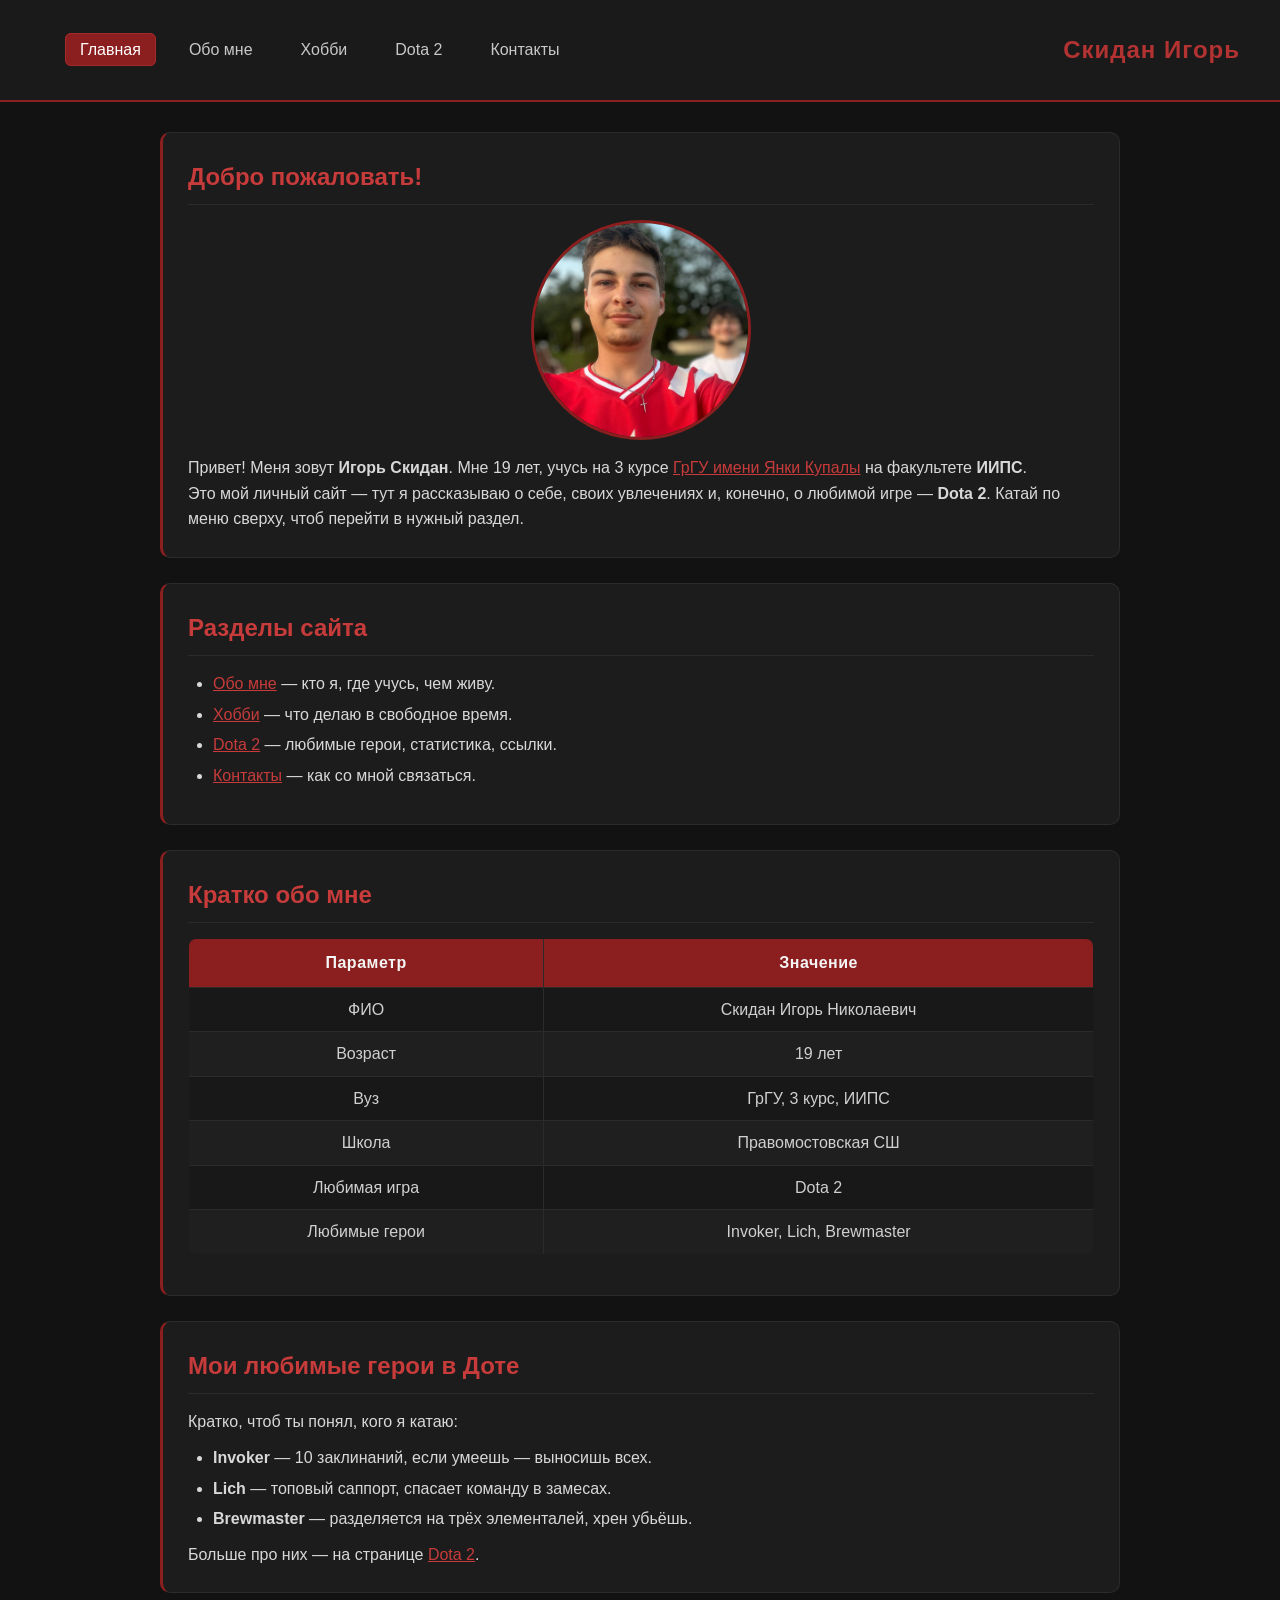
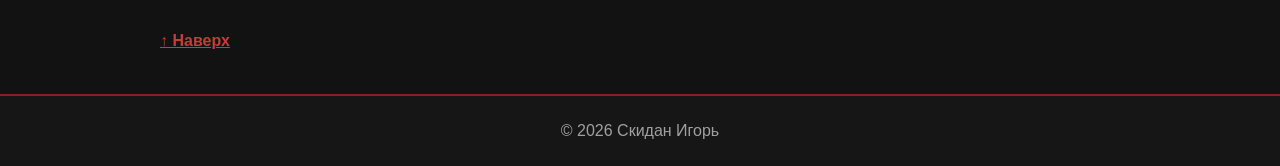
<file: index.html>
<!DOCTYPE html>
<html lang="ru">
<head>
    <meta charset="UTF-8">
    <title>Главная — Скидан Игорь</title>
    <link rel="stylesheet" href="style.css">
</head>
<body>

<header>
    <nav>
        <ul>
            <li><a href="index.html" class="active">Главная</a></li>
            <li><a href="about.html">Обо мне</a></li>
            <li><a href="hobby.html">Хобби</a></li>
            <li><a href="dota.html">Dota 2</a></li>
            <li><a href="contacts.html">Контакты</a></li>
        </ul>
    </nav>
    <h1>Скидан Игорь</h1>
</header>

<main>

    <section id="top">
        <h2>Добро пожаловать!</h2>

        <img class="profile-img" src="avatar.jpg" alt="Игорь Скидан">

        <p>
            Привет! Меня зовут <strong>Игорь Скидан</strong>.
            Мне 19 лет, учусь на 3 курсе
            <a href="https://www.grsu.by" target="_blank">ГрГУ имени Янки Купалы</a>
            на факультете <strong>ИИПС</strong>.
        </p>

        <p>
            Это мой личный сайт — тут я рассказываю о себе, своих увлечениях
            и, конечно, о любимой игре — <strong>Dota 2</strong>.
            Катай по меню сверху, чтоб перейти в нужный раздел.
        </p>
    </section>

    <section>
        <h2>Разделы сайта</h2>
        <ul>
            <li><a href="about.html">Обо мне</a> — кто я, где учусь, чем живу.</li>
            <li><a href="hobby.html">Хобби</a> — что делаю в свободное время.</li>
            <li><a href="dota.html">Dota 2</a> — любимые герои, статистика, ссылки.</li>
            <li><a href="contacts.html">Контакты</a> — как со мной связаться.</li>
        </ul>
    </section>

    <section>
        <h2>Кратко обо мне</h2>
        <table>
            <tr>
                <th>Параметр</th>
                <th>Значение</th>
            </tr>
            <tr>
                <td>ФИО</td>
                <td>Скидан Игорь Николаевич</td>
            </tr>
            <tr>
                <td>Возраст</td>
                <td>19 лет</td>
            </tr>
            <tr>
                <td>Вуз</td>
                <td>ГрГУ, 3 курс, ИИПС</td>
            </tr>
            <tr>
                <td>Школа</td>
                <td>Правомостовская СШ</td>
            </tr>
            <tr>
                <td>Любимая игра</td>
                <td>Dota 2</td>
            </tr>
            <tr>
                <td>Любимые герои</td>
                <td>Invoker, Lich, Brewmaster</td>
            </tr>
        </table>
    </section>

    <section>
        <h2>Мои любимые герои в Доте</h2>
        <p>Кратко, чтоб ты понял, кого я катаю:</p>
        <ul>
            <li><strong>Invoker</strong> — 10 заклинаний, если умеешь — выносишь всех.</li>
            <li><strong>Lich</strong> — топовый саппорт, спасает команду в замесах.</li>
            <li><strong>Brewmaster</strong> — разделяется на трёх элементалей, хрен убьёшь.</li>
        </ul>
        <p>
            Больше про них — на странице <a href="dota.html">Dota 2</a>.
        </p>
    </section>

    <a href="#top" class="top-link">↑ Наверх</a>

</main>

<footer>
    <p>&copy; 2026 Скидан Игорь</p>
</footer>

</body>
</html>
</file>
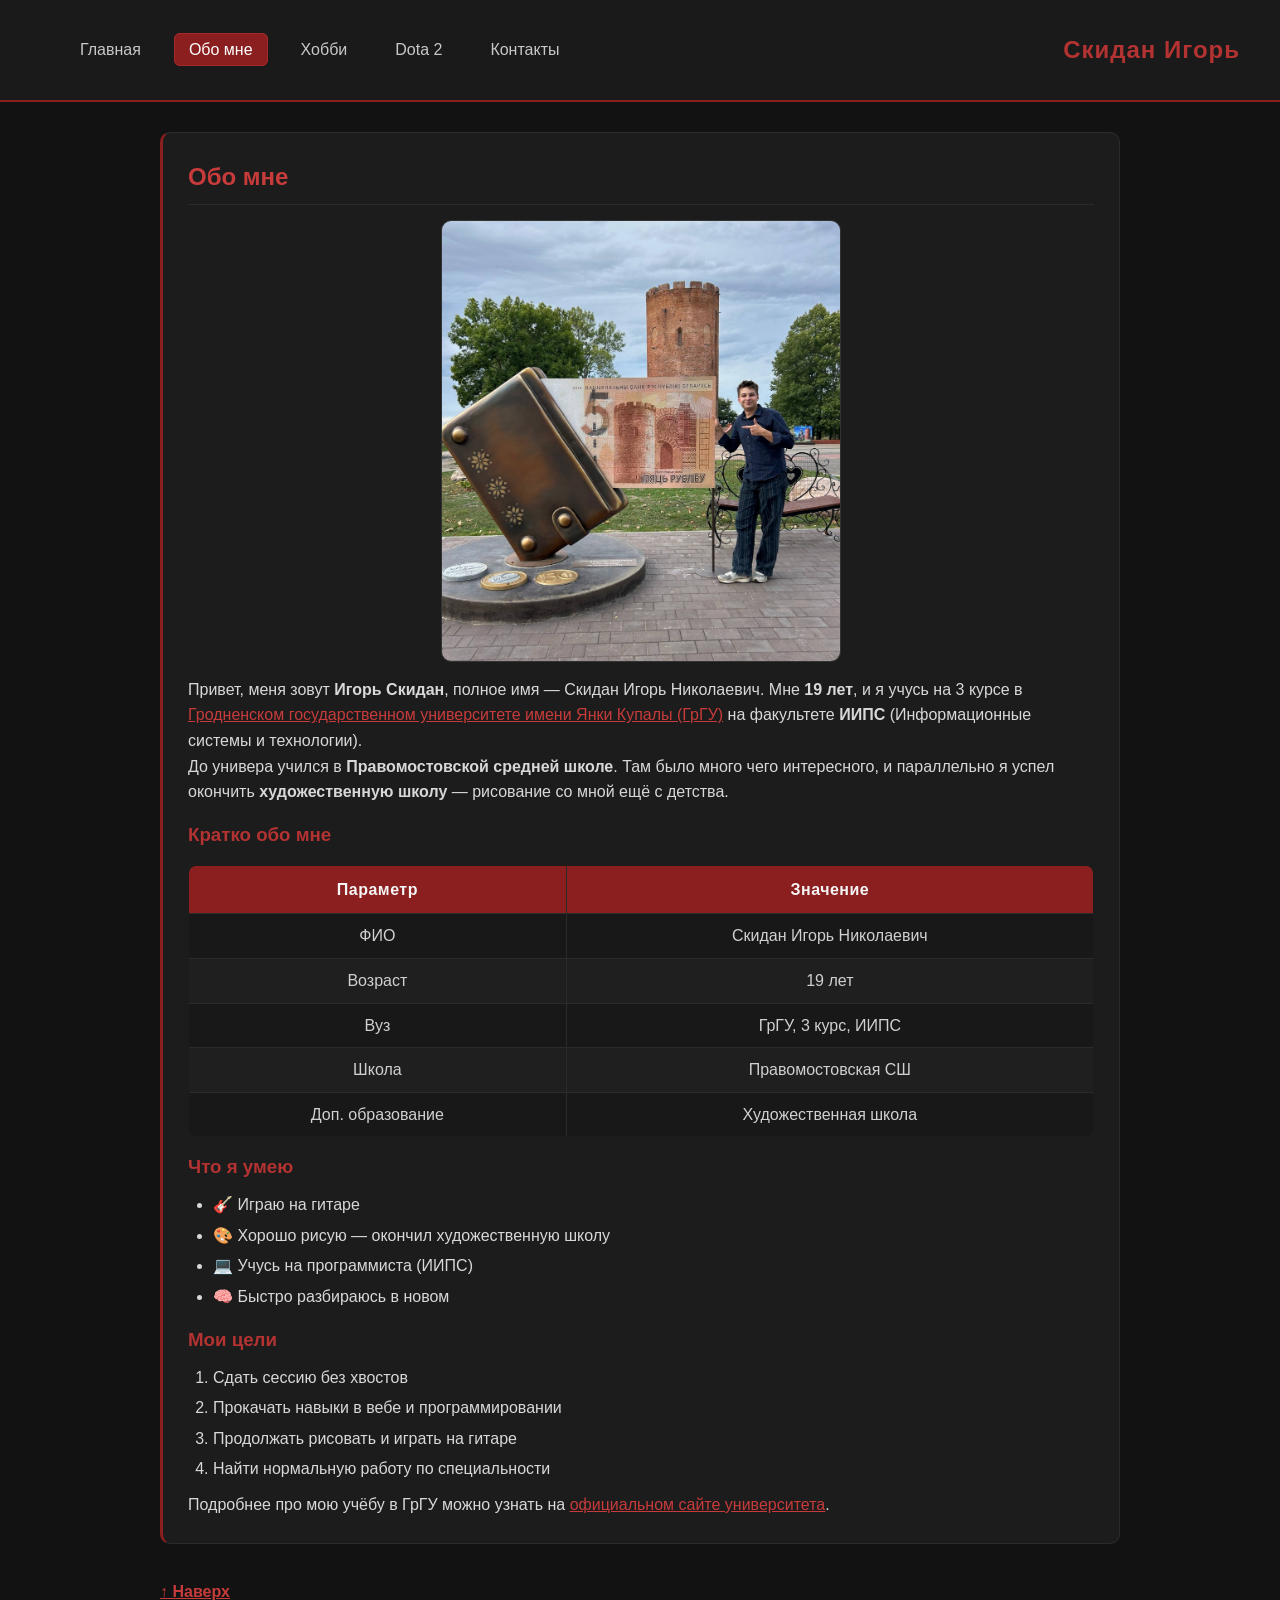
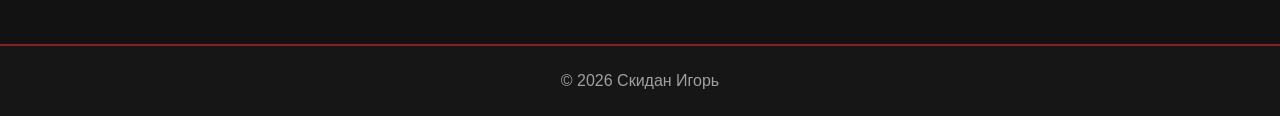
<file: about.html>
<!DOCTYPE html>
<html lang="ru">
<head>
    <meta charset="UTF-8">
    <title>Обо мне — Скидан Игорь</title>
    <link rel="stylesheet" href="style.css">
</head>
<body>

<header>
    <nav>
        <ul>
            <li><a href="index.html">Главная</a></li>
            <li><a href="about.html" class="active">Обо мне</a></li>
            <li><a href="hobby.html">Хобби</a></li>
            <li><a href="dota.html">Dota 2</a></li>
            <li><a href="contacts.html">Контакты</a></li>
        </ul>
    </nav>
    <h1>Скидан Игорь</h1>
</header>

<main>

    <section id="top">
        <h2>Обо мне</h2>

        <img src="me.jpg" alt="Фото Игоря Скидана" style="max-width: 400px; display: block; margin: 15px auto; border-radius: 10px;">

        <p>
            Привет, меня зовут <strong>Игорь Скидан</strong>, полное имя — Скидан Игорь Николаевич.
            Мне <strong>19 лет</strong>, и я учусь на 3 курсе в
            <a href="https://www.grsu.by" target="_blank">Гродненском государственном университете имени Янки Купалы (ГрГУ)</a>
            на факультете <strong>ИИПС</strong> (Информационные системы и технологии).
        </p>

        <p>
            До универа учился в <strong>Правомостовской средней школе</strong>.
            Там было много чего интересного, и параллельно я успел окончить
            <strong>художественную школу</strong> — рисование со мной ещё с детства.
        </p>

        <h3>Кратко обо мне</h3>
        <table>
            <tr>
                <th>Параметр</th>
                <th>Значение</th>
            </tr>
            <tr>
                <td>ФИО</td>
                <td>Скидан Игорь Николаевич</td>
            </tr>
            <tr>
                <td>Возраст</td>
                <td>19 лет</td>
            </tr>
            <tr>
                <td>Вуз</td>
                <td>ГрГУ, 3 курс, ИИПС</td>
            </tr>
            <tr>
                <td>Школа</td>
                <td>Правомостовская СШ</td>
            </tr>
            <tr>
                <td>Доп. образование</td>
                <td>Художественная школа</td>
            </tr>
        </table>

        <h3>Что я умею</h3>
        <ul>
            <li>🎸 Играю на гитаре</li>
            <li>🎨 Хорошо рисую — окончил художественную школу</li>
            <li>💻 Учусь на программиста (ИИПС)</li>
            <li>🧠 Быстро разбираюсь в новом</li>
        </ul>

        <h3>Мои цели</h3>
        <ol>
            <li>Сдать сессию без хвостов</li>
            <li>Прокачать навыки в вебе и программировании</li>
            <li>Продолжать рисовать и играть на гитаре</li>
            <li>Найти нормальную работу по специальности</li>
        </ol>

        <p>
            Подробнее про мою учёбу в ГрГУ можно узнать на
            <a href="https://www.grsu.by" target="_blank">официальном сайте университета</a>.
        </p>
    </section>

    <a href="#top" class="top-link">↑ Наверх</a>

</main>

<footer>
    <p>&copy; 2026 Скидан Игорь</p>
</footer>

</body>
</html>
</file>
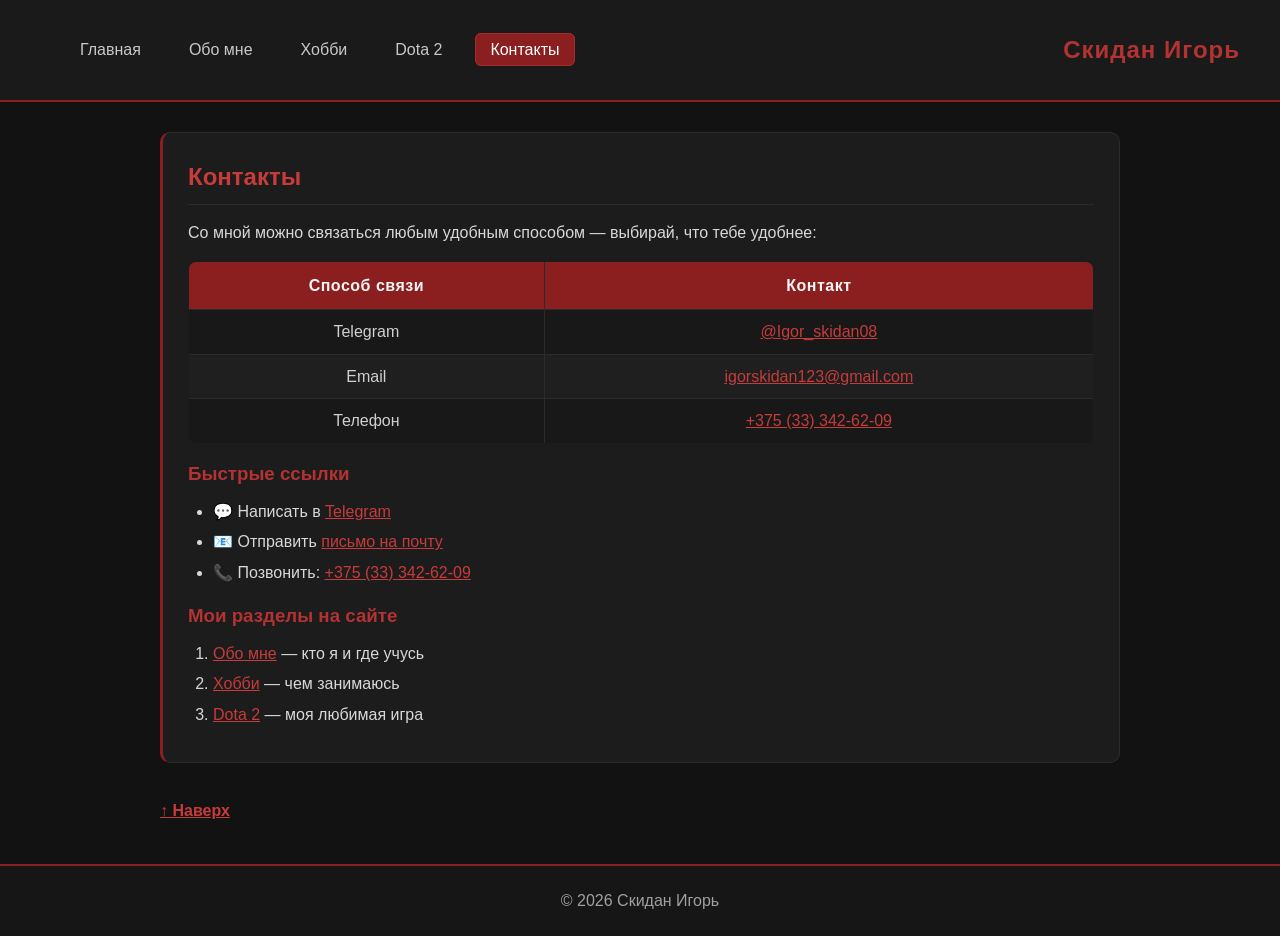
<file: contacts.html>
<!DOCTYPE html>
<html lang="ru">
<head>
    <meta charset="UTF-8">
    <title>Контакты — Скидан Игорь</title>
    <link rel="stylesheet" href="style.css">
</head>
<body>

<header>
    <nav>
        <ul>
            <li><a href="index.html">Главная</a></li>
            <li><a href="about.html">Обо мне</a></li>
            <li><a href="hobby.html">Хобби</a></li>
            <li><a href="dota.html">Dota 2</a></li>
            <li><a href="contacts.html" class="active">Контакты</a></li>
        </ul>
    </nav>
    <h1>Скидан Игорь</h1>
</header>

<main>

    <section id="top">
        <h2>Контакты</h2>

        <p>Со мной можно связаться любым удобным способом — выбирай, что тебе удобнее:</p>

        <table>
            <tr>
                <th>Способ связи</th>
                <th>Контакт</th>
            </tr>
            <tr>
                <td>Telegram</td>
                <td><a href="https://t.me/Igor_skidan08" target="_blank">@Igor_skidan08</a></td>
            </tr>
            <tr>
                <td>Email</td>
                <td><a href="mailto:igorskidan123@gmail.com">igorskidan123@gmail.com</a></td>
            </tr>
            <tr>
                <td>Телефон</td>
                <td><a href="tel:+375333426209">+375 (33) 342-62-09</a></td>
            </tr>
        </table>

        <h3>Быстрые ссылки</h3>
        <ul>
            <li>💬 Написать в <a href="https://t.me/Igor_skidan08" target="_blank">Telegram</a></li>
            <li>📧 Отправить <a href="mailto:igorskidan123@gmail.com">письмо на почту</a></li>
            <li>📞 Позвонить: <a href="tel:+375333426209">+375 (33) 342-62-09</a></li>
        </ul>

        <h3>Мои разделы на сайте</h3>
        <ol>
            <li><a href="about.html">Обо мне</a> — кто я и где учусь</li>
            <li><a href="hobby.html">Хобби</a> — чем занимаюсь</li>
            <li><a href="dota.html">Dota 2</a> — моя любимая игра</li>
        </ol>
    </section>

    <a href="#top" class="top-link">↑ Наверх</a>

</main>

<footer>
    <p>&copy; 2026 Скидан Игорь</p>
</footer>

</body>
</html>
</file>
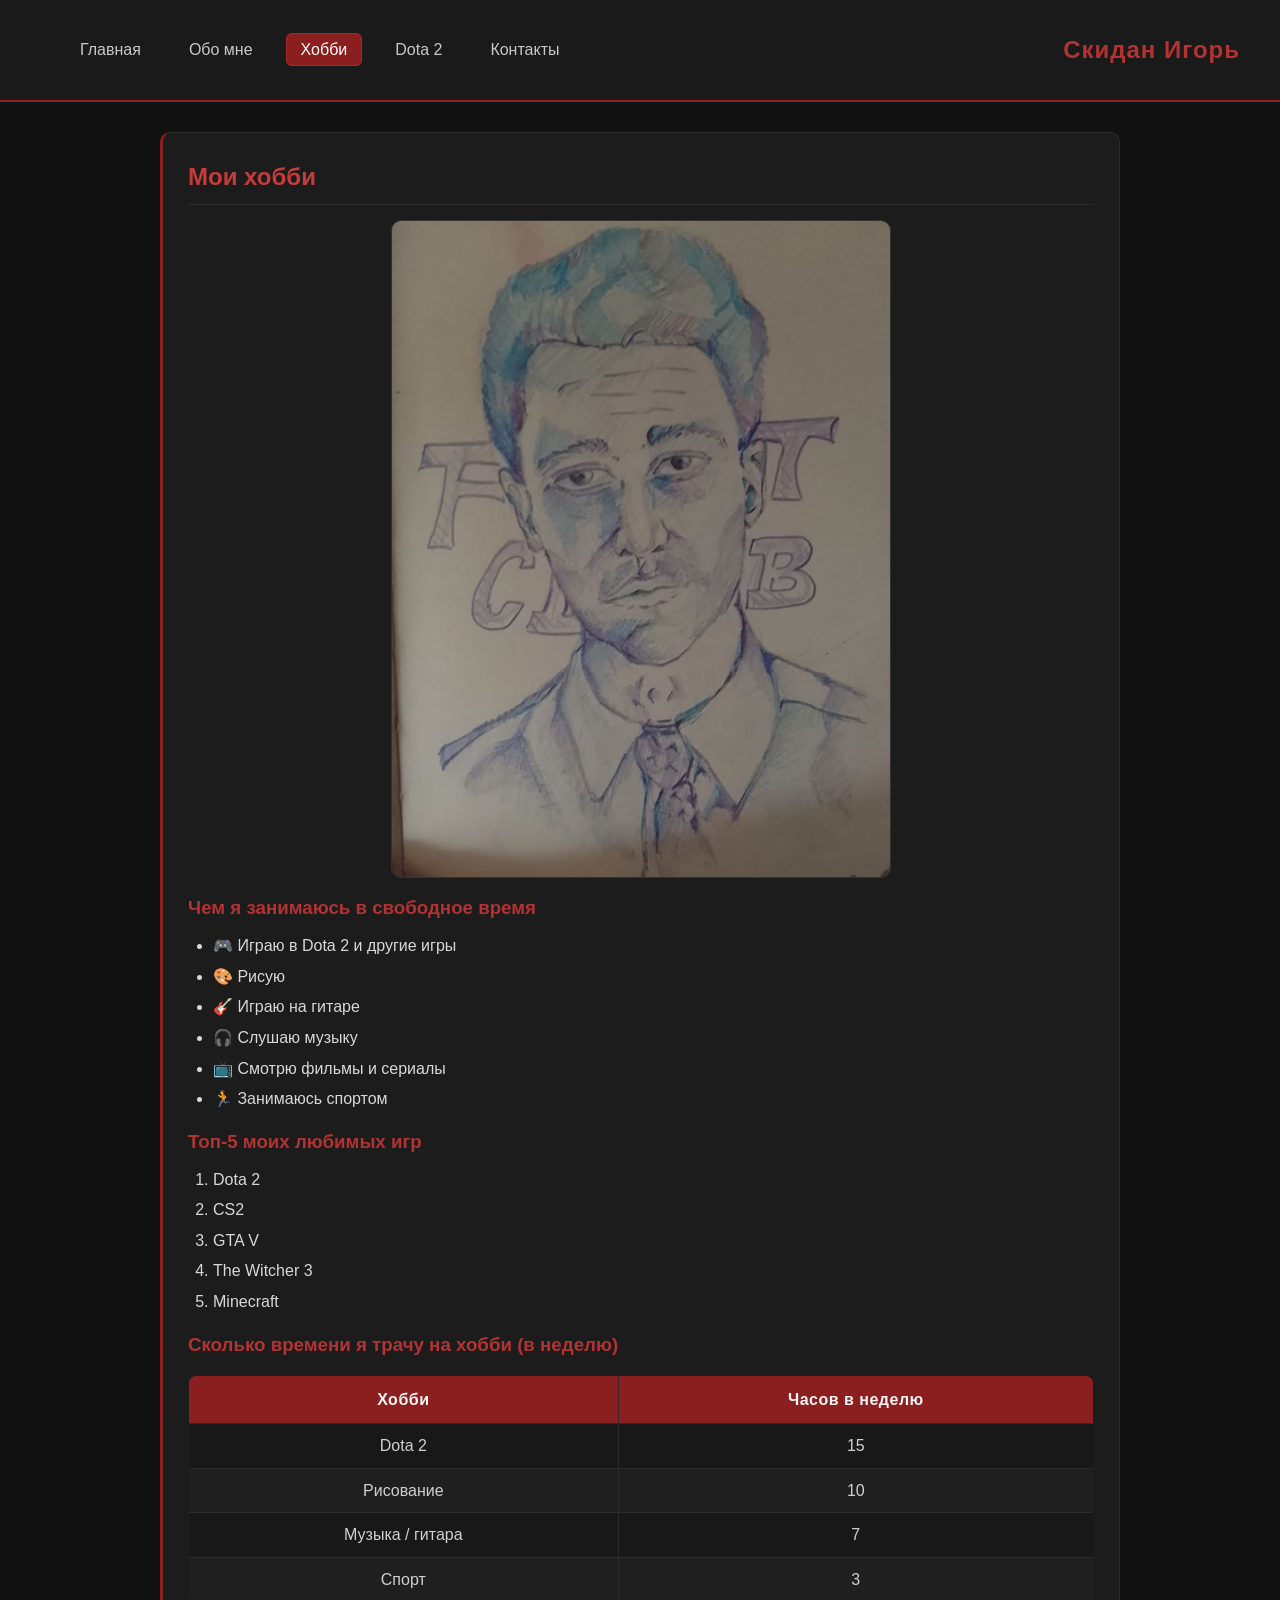
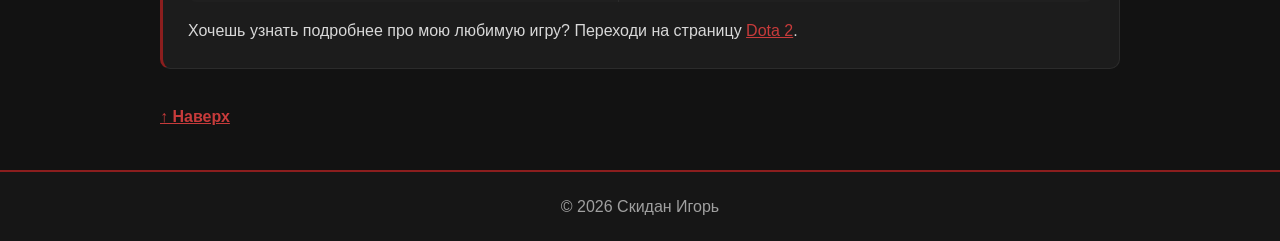
<file: hobby.html>
<!DOCTYPE html>
<html lang="ru">
<head>
    <meta charset="UTF-8">
    <title>Хобби — Скидан Игорь</title>
    <link rel="stylesheet" href="style.css">
</head>
<body>

<header>
    <nav>
        <ul>
            <li><a href="index.html">Главная</a></li>
            <li><a href="about.html">Обо мне</a></li>
            <li><a href="hobby.html" class="active">Хобби</a></li>
            <li><a href="dota.html">Dota 2</a></li>
            <li><a href="contacts.html">Контакты</a></li>
        </ul>
    </nav>
    <h1>Скидан Игорь</h1>
</header>

<main>

    <section id="top">
        <h2>Мои хобби</h2>

        <img src="hobby.jpg" alt="Моё хобби" style="max-width: 500px; display: block; margin: 15px auto; border-radius: 10px;">

        <h3>Чем я занимаюсь в свободное время</h3>
        <ul>
            <li>🎮 Играю в Dota 2 и другие игры</li>
            <li>🎨 Рисую</li>
            <li>🎸 Играю на гитаре</li>
            <li>🎧 Слушаю музыку</li>
            <li>📺 Смотрю фильмы и сериалы</li>
            <li>🏃 Занимаюсь спортом</li>
        </ul>

        <h3>Топ-5 моих любимых игр</h3>
        <ol>
            <li>Dota 2</li>
            <li>CS2</li>
            <li>GTA V</li>
            <li>The Witcher 3</li>
            <li>Minecraft</li>
        </ol>

        <h3>Сколько времени я трачу на хобби (в неделю)</h3>
        <table>
            <tr>
                <th>Хобби</th>
                <th>Часов в неделю</th>
            </tr>
            <tr>
                <td>Dota 2</td>
                <td>15</td>
            </tr>
            <tr>
                <td>Рисование</td>
                <td>10</td>
            </tr>
            <tr>
                <td>Музыка / гитара</td>
                <td>7</td>
            </tr>
            <tr>
                <td>Спорт</td>
                <td>3</td>
            </tr>
        </table>

        <p>
            Хочешь узнать подробнее про мою любимую игру? Переходи на страницу
            <a href="dota.html">Dota 2</a>.
        </p>
    </section>

    <a href="#top" class="top-link">↑ Наверх</a>

</main>

<footer>
    <p>&copy; 2026 Скидан Игорь</p>
</footer>

</body>
</html>
</file>
<file: style.css>
* {
    margin: 0;
    padding: 0;
    box-sizing: border-box;
}

body {
    font-family: 'Segoe UI', Arial, sans-serif;
    background: #121212;
    color: #d8d8d8;
    line-height: 1.6;
}

header {
    background: #1a1a1a;
    color: #fff;
    padding: 22px 40px;
    display: flex;
    justify-content: space-between;
    align-items: center;
    flex-wrap: wrap;
    border-bottom: 2px solid #8b1e1e;
}

header h1 {
    font-size: 24px;
    color: #b33232;
    letter-spacing: 1px;
    font-weight: 600;
}

nav ul {
    list-style: none;
    display: flex;
    gap: 18px;
}

nav a {
    color: #c8c8c8;
    text-decoration: none;
    padding: 7px 14px;
    border-radius: 6px;
    transition: 0.25s;
    border: 1px solid transparent;
}

nav a:hover {
    background: #2a1414;
    color: #e5e5e5;
    border: 1px solid #8b1e1e;
}

nav a.active {
    background: #8b1e1e;
    color: #ffffff;
    border: 1px solid #a52a2a;
}

main {
    max-width: 1000px;
    margin: 30px auto;
    padding: 0 20px;
}

section {
    background: #1c1c1c;
    padding: 25px;
    margin-bottom: 25px;
    border-radius: 10px;
    border: 1px solid #2b2b2b;
    border-left: 3px solid #8b1e1e;
}

h2 {
    color: #c73b3b;
    border-bottom: 1px solid #2b2b2b;
    padding-bottom: 8px;
    margin-bottom: 15px;
    font-weight: 600;
}

h3 {
    margin: 15px 0 10px;
    color: #b33232;
    font-weight: 600;
}

img {
    max-width: 100%;
    border-radius: 8px;
    margin: 10px 0;
    border: 1px solid #333;
}

table {
    width: 100%;
    border-collapse: collapse;
    margin: 15px 0;
    border-radius: 8px;
    overflow: hidden;
}

table, th, td {
    border: 1px solid #2b2b2b;
}

th {
    background: #8b1e1e;
    color: #f5f5f5;
    padding: 11px;
    font-weight: 600;
    letter-spacing: 0.5px;
}

td {
    padding: 9px 12px;
    text-align: center;
    background: #1f1f1f;
    color: #d0d0d0;
}

tr:nth-child(even) td {
    background: #181818;
}

tr:hover td {
    background: #2a1414;
    transition: 0.2s;
}

ul, ol {
    margin: 10px 0 10px 25px;
}

li {
    margin: 5px 0;
}

a {
    color: #c73b3b;
    transition: 0.25s;
}

a:hover {
    color: #e04a4a;
    text-decoration: underline;
}

.profile-img {
    width: 220px;
    height: 220px;
    object-fit: cover;
    border-radius: 50%;
    display: block;
    margin: 15px auto;
    border: 3px solid #8b1e1e;
}

.top-link {
    display: inline-block;
    margin-top: 10px;
    font-weight: 600;
    color: #c73b3b;
}

footer {
    text-align: center;
    padding: 22px;
    background: #161616;
    color: #a0a0a0;
    margin-top: 40px;
    border-top: 2px solid #8b1e1e;
}

footer a {
    color: #c73b3b;
}

.gallery {
    display: flex;
    flex-wrap: wrap;
    gap: 15px;
    justify-content: center;
    margin: 20px 0;
}

.gallery img {
    width: 300px;
    height: 200px;
    object-fit: cover;
    border-radius: 8px;
    border: 1px solid #333;
    transition: transform 0.25s, border-color 0.25s;
}

.gallery img:hover {
    transform: scale(1.04);
    border-color: #8b1e1e;
}
</file>
